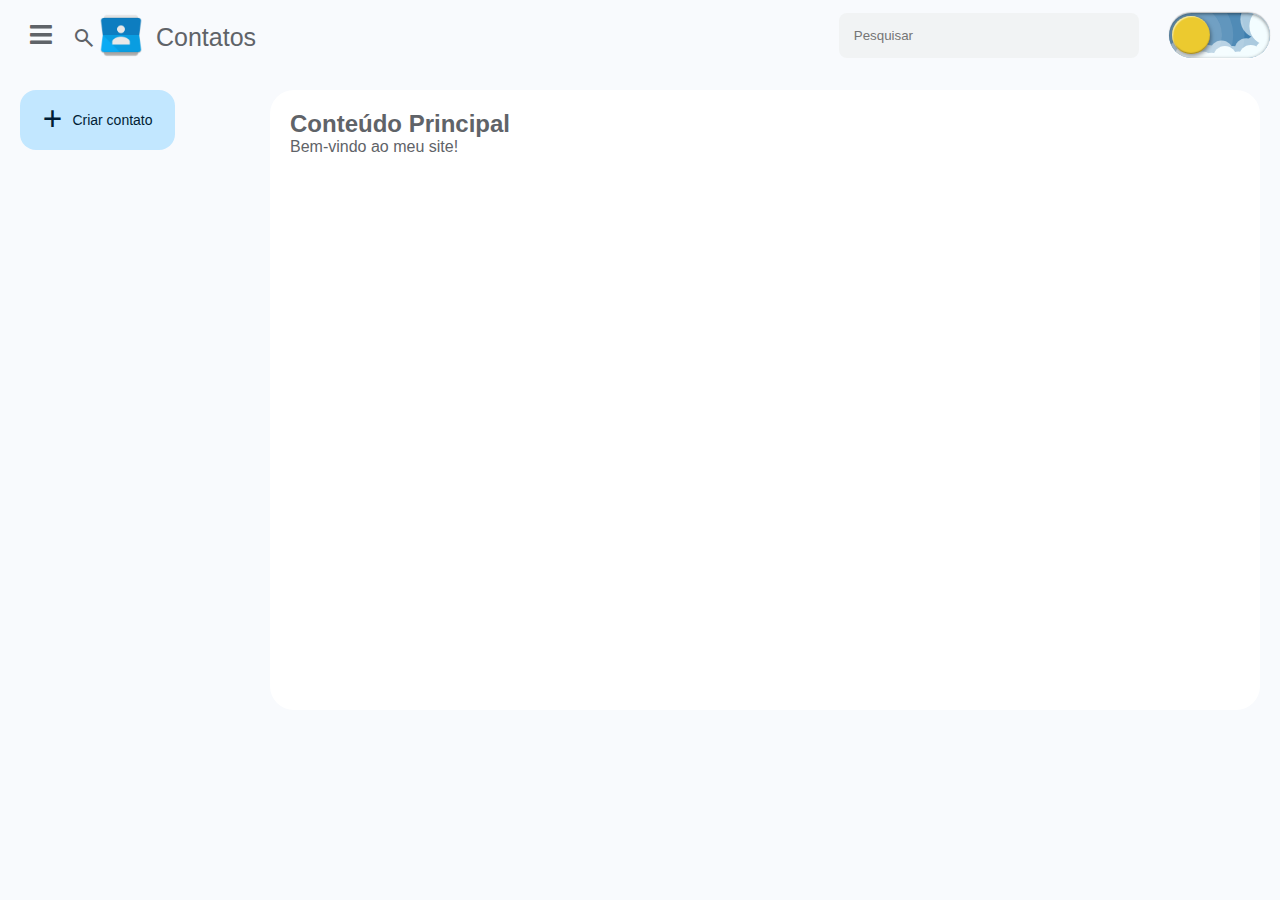
<file: index.html>
<!DOCTYPE html>
<html lang="pt-BR">
<head>
    <meta charset="UTF-8">
    <meta name="viewport" content="width=device-width, initial-scale=1.0">
    <link rel="stylesheet" href="./assets/css/style.css">
    <link rel="icon" href="./assets/img/Contacts-icon.png" type="image/png">
    <title>Contatos do Celular</title>
</head>
<body>
    <header>
        <span class="menu-toggle" onclick="toggleMenu()"><i class="fas fa-bars"></i></span> <!-- Ícone do menu hambúrguer -->
        <div class="logo">
            <a href="#">
              <span class="material-symbols-outlined">search</span>
                <img class="icon-img" src="./assets/img/Contacts-icon.png" alt="">
                <span>Contatos</span>
            </a>
        </div>
        <input type="text" class="search-bar" placeholder="Pesquisar">

        <label class="theme-switch">
            <input type="checkbox" class="theme-switch__checkbox">
            <div class="theme-switch__container">
              <div class="theme-switch__clouds"></div>
              <div class="theme-switch__stars-container">
                <svg xmlns="http://www.w3.org/2000/svg" viewBox="0 0 144 55" fill="none">
                  <path fill-rule="evenodd" clip-rule="evenodd" d="M135.831 3.00688C135.055 3.85027 134.111 4.29946 133 4.35447C134.111 4.40947 135.055 4.85867 135.831 5.71123C136.607 6.55462 136.996 7.56303 136.996 8.72727C136.996 7.95722 137.172 7.25134 137.525 6.59129C137.886 5.93124 138.372 5.39954 138.98 5.00535C139.598 4.60199 140.268 4.39114 141 4.35447C139.88 4.2903 138.936 3.85027 138.16 3.00688C137.384 2.16348 136.996 1.16425 136.996 0C136.996 1.16425 136.607 2.16348 135.831 3.00688ZM31 23.3545C32.1114 23.2995 33.0551 22.8503 33.8313 22.0069C34.6075 21.1635 34.9956 20.1642 34.9956 19C34.9956 20.1642 35.3837 21.1635 36.1599 22.0069C36.9361 22.8503 37.8798 23.2903 39 23.3545C38.2679 23.3911 37.5976 23.602 36.9802 24.0053C36.3716 24.3995 35.8864 24.9312 35.5248 25.5913C35.172 26.2513 34.9956 26.9572 34.9956 27.7273C34.9956 26.563 34.6075 25.5546 33.8313 24.7112C33.0551 23.8587 32.1114 23.4095 31 23.3545ZM0 36.3545C1.11136 36.2995 2.05513 35.8503 2.83131 35.0069C3.6075 34.1635 3.99559 33.1642 3.99559 32C3.99559 33.1642 4.38368 34.1635 5.15987 35.0069C5.93605 35.8503 6.87982 36.2903 8 36.3545C7.26792 36.3911 6.59757 36.602 5.98015 37.0053C5.37155 37.3995 4.88644 37.9312 4.52481 38.5913C4.172 39.2513 3.99559 39.9572 3.99559 40.7273C3.99559 39.563 3.6075 38.5546 2.83131 37.7112C2.05513 36.8587 1.11136 36.4095 0 36.3545ZM56.8313 24.0069C56.0551 24.8503 55.1114 25.2995 54 25.3545C55.1114 25.4095 56.0551 25.8587 56.8313 26.7112C57.6075 27.5546 57.9956 28.563 57.9956 29.7273C57.9956 28.9572 58.172 28.2513 58.5248 27.5913C58.8864 26.9312 59.3716 26.3995 59.9802 26.0053C60.5976 25.602 61.2679 25.3911 62 25.3545C60.8798 25.2903 59.9361 24.8503 59.1599 24.0069C58.3837 23.1635 57.9956 22.1642 57.9956 21C57.9956 22.1642 57.6075 23.1635 56.8313 24.0069ZM81 25.3545C82.1114 25.2995 83.0551 24.8503 83.8313 24.0069C84.6075 23.1635 84.9956 22.1642 84.9956 21C84.9956 22.1642 85.3837 23.1635 86.1599 24.0069C86.9361 24.8503 87.8798 25.2903 89 25.3545C88.2679 25.3911 87.5976 25.602 86.9802 26.0053C86.3716 26.3995 85.8864 26.9312 85.5248 27.5913C85.172 28.2513 84.9956 28.9572 84.9956 29.7273C84.9956 28.563 84.6075 27.5546 83.8313 26.7112C83.0551 25.8587 82.1114 25.4095 81 25.3545ZM136 36.3545C137.111 36.2995 138.055 35.8503 138.831 35.0069C139.607 34.1635 139.996 33.1642 139.996 32C139.996 33.1642 140.384 34.1635 141.16 35.0069C141.936 35.8503 142.88 36.2903 144 36.3545C143.268 36.3911 142.598 36.602 141.98 37.0053C141.372 37.3995 140.886 37.9312 140.525 38.5913C140.172 39.2513 139.996 39.9572 139.996 40.7273C139.996 39.563 139.607 38.5546 138.831 37.7112C138.055 36.8587 137.111 36.4095 136 36.3545ZM101.831 49.0069C101.055 49.8503 100.111 50.2995 99 50.3545C100.111 50.4095 101.055 50.8587 101.831 51.7112C102.607 52.5546 102.996 53.563 102.996 54.7273C102.996 53.9572 103.172 53.2513 103.525 52.5913C103.886 51.9312 104.372 51.3995 104.98 51.0053C105.598 50.602 106.268 50.3911 107 50.3545C105.88 50.2903 104.936 49.8503 104.16 49.0069C103.384 48.1635 102.996 47.1642 102.996 46C102.996 47.1642 102.607 48.1635 101.831 49.0069Z" fill="currentColor"></path>
                </svg>
              </div>
              <div class="theme-switch__circle-container">
                <div class="theme-switch__sun-moon-container">
                  <div class="theme-switch__moon">
                    <div class="theme-switch__spot"></div>
                    <div class="theme-switch__spot"></div>
                    <div class="theme-switch__spot"></div>
                  </div>
                </div>
              </div>
            </div>
          </label>
    </header>
    <main>
        <nav id="main-nav">
            <ul>
                <a href="./pages/create-contact.html">
                    <button class="create-new-contact-button">Criar contato</button>
                </a>
            </ul>
        </nav>
        <div class="content">
            <div class="content-background">
                <h2>Conteúdo Principal</h2>
                <p>Bem-vindo ao meu site!</p>
            </div>
        </div>
    </main>
    <script src="./assets/js/script.js"></script>
</body>
</html>
</file>
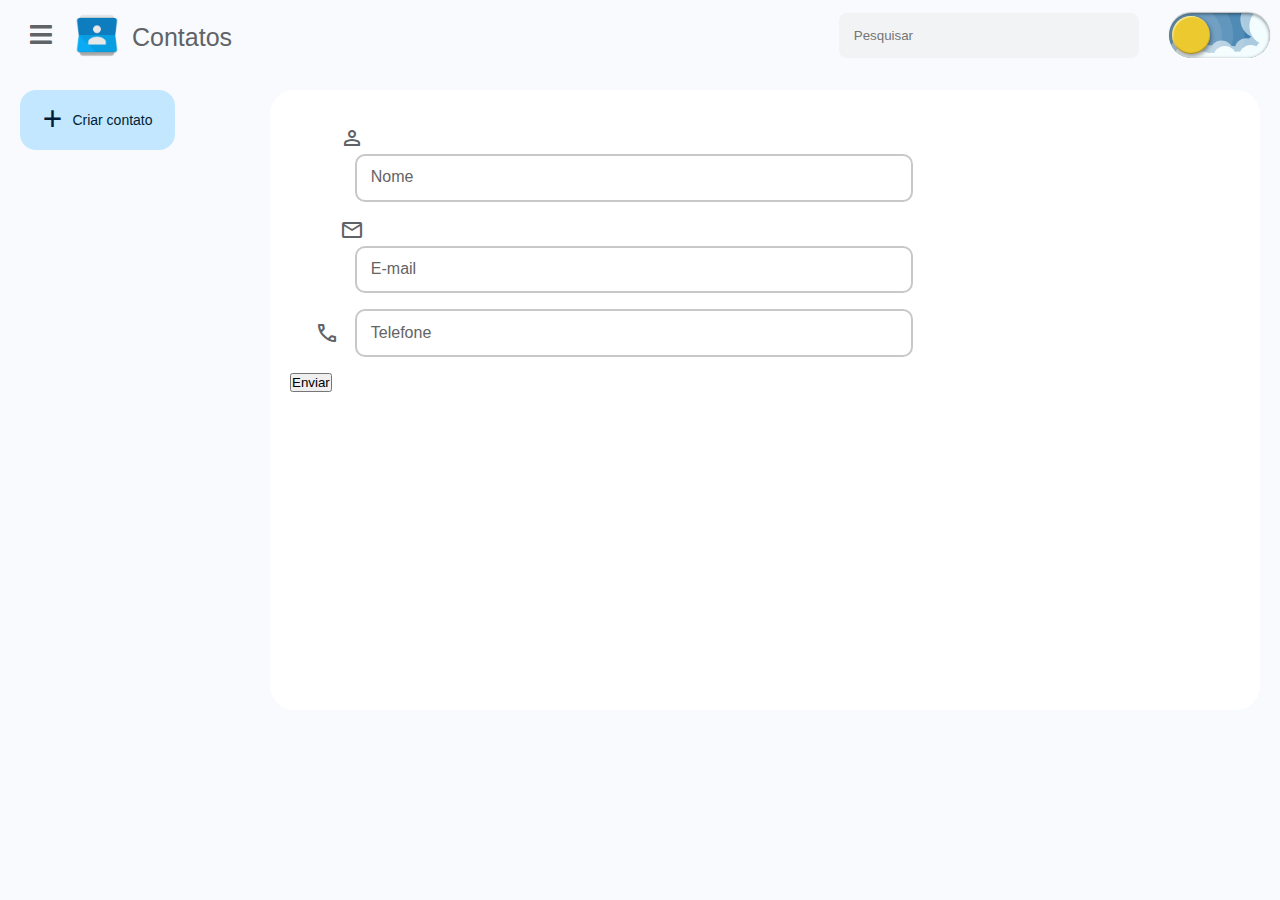
<file: pages/create-contact.html>
<!DOCTYPE html>
<html lang="pt-BR">
<head>
    <meta charset="UTF-8">
    <meta name="viewport" content="width=device-width, initial-scale=1.0">
    <link rel="stylesheet" href="../assets/css/style.css">
    <link rel="icon" href="../assets/img/Contacts-icon.png" type="image/png">
    <title>Contatos do Celular</title>
</head>
<body>
    <header>
        <span class="menu-toggle" onclick="toggleMenu()"><i class="fas fa-bars"></i></span> <!-- Ícone do menu hambúrguer -->
        <div class="logo">
            <a href="../index.html">
                <img class="icon-img" src="../assets/img/Contacts-icon.png" alt="">
                <span>Contatos</span>
            </a>
        </div>
        <input type="text" class="search-bar" placeholder="Pesquisar">
        <label class="theme-switch">
            <input type="checkbox" class="theme-switch__checkbox">
            <div class="theme-switch__container">
              <div class="theme-switch__clouds"></div>
              <div class="theme-switch__stars-container">
                <svg xmlns="http://www.w3.org/2000/svg" viewBox="0 0 144 55" fill="none">
                  <path fill-rule="evenodd" clip-rule="evenodd" d="M135.831 3.00688C135.055 3.85027 134.111 4.29946 133 4.35447C134.111 4.40947 135.055 4.85867 135.831 5.71123C136.607 6.55462 136.996 7.56303 136.996 8.72727C136.996 7.95722 137.172 7.25134 137.525 6.59129C137.886 5.93124 138.372 5.39954 138.98 5.00535C139.598 4.60199 140.268 4.39114 141 4.35447C139.88 4.2903 138.936 3.85027 138.16 3.00688C137.384 2.16348 136.996 1.16425 136.996 0C136.996 1.16425 136.607 2.16348 135.831 3.00688ZM31 23.3545C32.1114 23.2995 33.0551 22.8503 33.8313 22.0069C34.6075 21.1635 34.9956 20.1642 34.9956 19C34.9956 20.1642 35.3837 21.1635 36.1599 22.0069C36.9361 22.8503 37.8798 23.2903 39 23.3545C38.2679 23.3911 37.5976 23.602 36.9802 24.0053C36.3716 24.3995 35.8864 24.9312 35.5248 25.5913C35.172 26.2513 34.9956 26.9572 34.9956 27.7273C34.9956 26.563 34.6075 25.5546 33.8313 24.7112C33.0551 23.8587 32.1114 23.4095 31 23.3545ZM0 36.3545C1.11136 36.2995 2.05513 35.8503 2.83131 35.0069C3.6075 34.1635 3.99559 33.1642 3.99559 32C3.99559 33.1642 4.38368 34.1635 5.15987 35.0069C5.93605 35.8503 6.87982 36.2903 8 36.3545C7.26792 36.3911 6.59757 36.602 5.98015 37.0053C5.37155 37.3995 4.88644 37.9312 4.52481 38.5913C4.172 39.2513 3.99559 39.9572 3.99559 40.7273C3.99559 39.563 3.6075 38.5546 2.83131 37.7112C2.05513 36.8587 1.11136 36.4095 0 36.3545ZM56.8313 24.0069C56.0551 24.8503 55.1114 25.2995 54 25.3545C55.1114 25.4095 56.0551 25.8587 56.8313 26.7112C57.6075 27.5546 57.9956 28.563 57.9956 29.7273C57.9956 28.9572 58.172 28.2513 58.5248 27.5913C58.8864 26.9312 59.3716 26.3995 59.9802 26.0053C60.5976 25.602 61.2679 25.3911 62 25.3545C60.8798 25.2903 59.9361 24.8503 59.1599 24.0069C58.3837 23.1635 57.9956 22.1642 57.9956 21C57.9956 22.1642 57.6075 23.1635 56.8313 24.0069ZM81 25.3545C82.1114 25.2995 83.0551 24.8503 83.8313 24.0069C84.6075 23.1635 84.9956 22.1642 84.9956 21C84.9956 22.1642 85.3837 23.1635 86.1599 24.0069C86.9361 24.8503 87.8798 25.2903 89 25.3545C88.2679 25.3911 87.5976 25.602 86.9802 26.0053C86.3716 26.3995 85.8864 26.9312 85.5248 27.5913C85.172 28.2513 84.9956 28.9572 84.9956 29.7273C84.9956 28.563 84.6075 27.5546 83.8313 26.7112C83.0551 25.8587 82.1114 25.4095 81 25.3545ZM136 36.3545C137.111 36.2995 138.055 35.8503 138.831 35.0069C139.607 34.1635 139.996 33.1642 139.996 32C139.996 33.1642 140.384 34.1635 141.16 35.0069C141.936 35.8503 142.88 36.2903 144 36.3545C143.268 36.3911 142.598 36.602 141.98 37.0053C141.372 37.3995 140.886 37.9312 140.525 38.5913C140.172 39.2513 139.996 39.9572 139.996 40.7273C139.996 39.563 139.607 38.5546 138.831 37.7112C138.055 36.8587 137.111 36.4095 136 36.3545ZM101.831 49.0069C101.055 49.8503 100.111 50.2995 99 50.3545C100.111 50.4095 101.055 50.8587 101.831 51.7112C102.607 52.5546 102.996 53.563 102.996 54.7273C102.996 53.9572 103.172 53.2513 103.525 52.5913C103.886 51.9312 104.372 51.3995 104.98 51.0053C105.598 50.602 106.268 50.3911 107 50.3545C105.88 50.2903 104.936 49.8503 104.16 49.0069C103.384 48.1635 102.996 47.1642 102.996 46C102.996 47.1642 102.607 48.1635 101.831 49.0069Z" fill="currentColor"></path>
                </svg>
              </div>
              <div class="theme-switch__circle-container">
                <div class="theme-switch__sun-moon-container">
                  <div class="theme-switch__moon">
                    <div class="theme-switch__spot"></div>
                    <div class="theme-switch__spot"></div>
                    <div class="theme-switch__spot"></div>
                  </div>
                </div>
              </div>
            </div>
          </label>
    </header>
    <main>
        <nav id="main-nav"> <!-- Adicionando um id ao nav -->
            <ul>
                <a href="./create-contact.html">
                    <button class="create-new-contact-button">Criar contato</button>
                </a>
            </ul>
        </nav>
        <div class="content">
            <div class="content-background">
                <form action="./create-contact.html" method="POST"> <!-- Adicionando um formulário -->
                    <div class="inputGroup">
                        <span class="material-symbols-outlined">person</span>
                        <input type="text" name="nome" required="" autocomplete="off">
                        <label for="name">Nome</label>
                    </div>
                    <div class="inputGroup">
                        <span class="material-symbols-outlined">mail</span>
                        <input type="text" name="email" required="" autocomplete="off">
                        <label for="email">E-mail</label>
                    </div>
                    <div class="inputGroup">
                        <span class="material-symbols-outlined" id="call">call</span>
                        <input type="text" name="telefone" required="" autocomplete="off">
                        <label for="text">Telefone</label>
                    </div>
                    <button type="submit">Enviar</button> <!-- Botão de envio -->
                </form>
            </div>
        </div>
    </main>
    <script src="../assets/js/script.js"></script>
</body>
</html>
</file>
<file: assets/css/style.css>
@import './fonts.css';
@import './reset.css';
@import './color.css';


body {
  font-family: Arial, sans-serif;
  background-color: var(--main-bg-color);
  display: flex;
  flex-direction: column;
  min-height: 100vh;
  color: var(--main-text-color);
}

header {
  display: flex;
  justify-content: space-between;
  align-items: center;
  background-color: var(--main-bg-color);
  padding: 10px;
  margin-left: 20px;
  gap: 20px;
}

.logo a {
  display: flex;
  align-items: center;
  text-decoration: none;
  color: inherit;
  font-size: 25px;
}

.icon-img {
  width: 50px;
  height: 50px;
  margin-right: 10px;
}

.logo a span {
  display: inline-block;
  margin-top: 5px;
}

.search-bar {
  width: 50%;
  max-width: 300px;
  background-color: var(--search-bar-bg-color);
  padding: 15px;
  border-radius: 8px;
  border: none;
  margin-left: auto;
  margin-right: 10px;
}

.menu-toggle {
  background-color: transparent;
  /* Removendo o fundo */
  cursor: pointer;
  font-size: 25px;
}

main {
  flex: 1;
  display: flex;
  overflow: hidden;
  position: relative;
}

nav {
  background-color: var(--main-bg-color);
  width: 200px;
  padding: 20px;
  position: absolute;
  left: 0;
  top: 0;
  bottom: 0;
  z-index: 1;
  transition: transform 0.3s ease-in-out;
}

.menu-item {
  margin-bottom: 10px;
}

.content {
  flex: 1;
  padding: 20px;
  margin-left: 250px;
  transition: margin-left 0.3s ease-in-out;
  position: relative;
  z-index: 0;
}

#main-nav {
  transform: translateX(0);
  transition: transform 0.3s ease-in-out;
}

#main-nav.active {
  transform: translateX(-100%);
}

#main-nav.active+.content {
  margin-left: 0;
}

.content-background {
  background-color: #ffff;
  border-radius: 24px;
  padding: 20px;
  height: 100%;
  width: 100%;
}

.content-background .inputGroup {
  margin-left: 50px;
  /* Adicione margem à esquerda */
}

.inputGroup input[type="text"] {
  margin-left: 15px;
  /* Adiciona margem à esquerda do input */
}


.create-new-contact-button {
  width: 155px;
  height: 60px;
  border: none;
  border-radius: 16px;
  background-color: var(--create-button-bg-color);
  color: black;
  padding: 16px 20px;
  font-size: 14px;
  gap: 5px;
  cursor: pointer;
  text-align: center;
  display: flex;
  justify-content: center;
  align-items: center;
  transition: box-shadow 0.3s ease;
}

.create-new-contact-button {
  width: 155px;
  height: 60px;
  border: none;
  border-radius: 16px;
  background-color: var(--create-button-bg-color);
  color: var(--create-button-text-color);
  padding: 16px 20px;
  font-size: 14px;
  font-weight: 500;
  gap: 5px;
  cursor: pointer;
  text-align: center;
  display: flex;
  justify-content: center;
  align-items: center;
  transition: box-shadow 0.3s ease, transform 0.3s ease;
}

.create-new-contact-button::before {
  color: var(--create-button-text-color);
  content: "\2B";
  margin-right: 5px;
  font-family: "Material Icons";
  font-weight: 900;
  font-size: 35px;
}

.create-new-contact-button:hover {
  box-shadow: 0 4px 8px var(--create-button-hover-shadow);
}

.create-new-contact-button:active {
  transform: scale(0.95);
}

.inputGroup {
  font-family: 'Segoe UI', sans-serif;
  margin: 1em 0 1em 0;
  max-width: 300px;
  position: relative;
}

.inputGroup input {
  font-size: 100%;
  padding: 0.8em 1.3em;
  outline: none;
  border: 2px solid rgb(200, 200, 200);
  background-color: transparent;
  border-radius: 10px;
  width: calc(200% - 2.6em);
}

.inputGroup label {
  font-size: 100%;
  position: absolute;
  left: 10px;
  padding: 0.8em;
  margin-left: 0.5em;
  pointer-events: none;
  transition: all 0.3s ease;
  color: rgb(100, 100, 100);
  transform: translateY(-105%);
}

.inputGroup input:focus~label,
.inputGroup input:valid~label {
  transform: translateY(-200%) scale(.9);
  margin: 0em;
  margin-left: 1.3em;
  padding: 0.4em;
  background-color: #ffffff;
  color: #1e64d4;
}

.inputGroup input:focus {
  border-color: #1e64d4;
}

ul>a {
  text-decoration: none;
  /* Remove o sublinhado padrão */
  color: inherit;
  /* Herda a cor do texto do elemento pai */
}

.toggle-switch {
  position: relative;
  width: 100px;
  height: 50px;
  --light: #d8dbe0;
  --dark: #28292c;
  --link: rgb(27, 129, 112);
  --link-hover: rgb(24, 94, 82);
}

.switch-label {
  position: absolute;
  width: 100%;
  height: 50px;
  background-color: var(--dark);
  border-radius: 25px;
  cursor: pointer;
  border: 3px solid var(--dark);
}

.checkbox {
  position: absolute;
  display: none;
}

.slider {
  position: absolute;
  width: 100%;
  height: 100%;
  border-radius: 25px;
  -webkit-transition: 0.3s;
  transition: 0.3s;
}

.checkbox:checked~.slider {
  background-color: var(--light);
}

.slider::before {
  content: "";
  position: absolute;
  top: 10px;
  left: 10px;
  width: 25px;
  height: 25px;
  border-radius: 50%;
  -webkit-box-shadow: inset 12px -4px 0px 0px var(--light);
  box-shadow: inset 12px -4px 0px 0px var(--light);
  background-color: var(--dark);
  -webkit-transition: 0.3s;
  transition: 0.3s;
}

.checkbox:checked~.slider::before {
  -webkit-transform: translateX(50px);
  -ms-transform: translateX(50px);
  transform: translateX(50px);
  background-color: var(--dark);
  -webkit-box-shadow: none;
  box-shadow: none;
}



.theme-switch {
  --toggle-size: 18px;
  --container-width: 5.625em;
  --container-height: 2.5em;
  --container-radius: 6.25em;
  --container-light-bg: #3D7EAE;
  --container-night-bg: #1D1F2C;
  --circle-container-diameter: 3.375em;
  --sun-moon-diameter: 2.125em;
  --sun-bg: #ECCA2F;
  --moon-bg: #C4C9D1;
  --spot-color: #959DB1;
  --circle-container-offset: calc((var(--circle-container-diameter) - var(--container-height)) / 2 * -1);
  --stars-color: #fff;
  --clouds-color: #F3FDFF;
  --back-clouds-color: #AACADF;
  --transition: .5s cubic-bezier(0, -0.02, 0.4, 1.25);
  --circle-transition: .3s cubic-bezier(0, -0.02, 0.35, 1.17);
}

.theme-switch,
.theme-switch *,
.theme-switch *::before,
.theme-switch *::after {
  -webkit-box-sizing: border-box;
  box-sizing: border-box;
  margin: 0;
  padding: 0;
  font-size: var(--toggle-size);
}

.theme-switch__container {
  width: var(--container-width);
  height: var(--container-height);
  background-color: var(--container-light-bg);
  border-radius: var(--container-radius);
  overflow: hidden;
  cursor: pointer;
  -webkit-box-shadow: 0em -0.062em 0.062em rgba(0, 0, 0, 0.25), 0em 0.062em 0.125em rgba(255, 255, 255, 0.94);
  box-shadow: 0em -0.062em 0.062em rgba(0, 0, 0, 0.25), 0em 0.062em 0.125em rgba(255, 255, 255, 0.94);
  -webkit-transition: var(--transition);
  -o-transition: var(--transition);
  transition: var(--transition);
  position: relative;
}

.theme-switch__container::before {
  content: "";
  position: absolute;
  z-index: 1;
  inset: 0;
  -webkit-box-shadow: 0em 0.05em 0.187em rgba(0, 0, 0, 0.25) inset, 0em 0.05em 0.187em rgba(0, 0, 0, 0.25) inset;
  box-shadow: 0em 0.05em 0.187em rgba(0, 0, 0, 0.25) inset, 0em 0.05em 0.187em rgba(0, 0, 0, 0.25) inset;
  border-radius: var(--container-radius)
}

.theme-switch__checkbox {
  display: none;
}

.theme-switch__circle-container {
  width: var(--circle-container-diameter);
  height: var(--circle-container-diameter);
  background-color: rgba(255, 255, 255, 0.1);
  position: absolute;
  left: var(--circle-container-offset);
  top: var(--circle-container-offset);
  border-radius: var(--container-radius);
  -webkit-box-shadow: inset 0 0 0 3.375em rgba(255, 255, 255, 0.1), inset 0 0 0 3.375em rgba(255, 255, 255, 0.1), 0 0 0 0.625em rgba(255, 255, 255, 0.1), 0 0 0 1.25em rgba(255, 255, 255, 0.1);
  box-shadow: inset 0 0 0 3.375em rgba(255, 255, 255, 0.1), inset 0 0 0 3.375em rgba(255, 255, 255, 0.1), 0 0 0 0.625em rgba(255, 255, 255, 0.1), 0 0 0 1.25em rgba(255, 255, 255, 0.1);
  display: -webkit-box;
  display: -ms-flexbox;
  display: flex;
  -webkit-transition: var(--circle-transition);
  -o-transition: var(--circle-transition);
  transition: var(--circle-transition);
  pointer-events: none;
}

.theme-switch__sun-moon-container {
  pointer-events: auto;
  position: relative;
  z-index: 2;
  width: var(--sun-moon-diameter);
  height: var(--sun-moon-diameter);
  margin: auto;
  border-radius: var(--container-radius);
  background-color: var(--sun-bg);
  -webkit-box-shadow: 0.062em 0.062em 0.062em 0em rgba(254, 255, 239, 0.61) inset, 0em -0.062em 0.062em 0em #a1872a inset;
  box-shadow: 0.062em 0.062em 0.062em 0em rgba(254, 255, 239, 0.61) inset, 0em -0.062em 0.062em 0em #a1872a inset;
  -webkit-filter: drop-shadow(0.062em 0.125em 0.125em rgba(0, 0, 0, 0.25)) drop-shadow(0em 0.062em 0.125em rgba(0, 0, 0, 0.25));
  filter: drop-shadow(0.062em 0.125em 0.125em rgba(0, 0, 0, 0.25)) drop-shadow(0em 0.062em 0.125em rgba(0, 0, 0, 0.25));
  overflow: hidden;
  -webkit-transition: var(--transition);
  -o-transition: var(--transition);
  transition: var(--transition);
}

.theme-switch__moon {
  -webkit-transform: translateX(100%);
  -ms-transform: translateX(100%);
  transform: translateX(100%);
  width: 100%;
  height: 100%;
  background-color: var(--moon-bg);
  border-radius: inherit;
  -webkit-box-shadow: 0.062em 0.062em 0.062em 0em rgba(254, 255, 239, 0.61) inset, 0em -0.062em 0.062em 0em #969696 inset;
  box-shadow: 0.062em 0.062em 0.062em 0em rgba(254, 255, 239, 0.61) inset, 0em -0.062em 0.062em 0em #969696 inset;
  -webkit-transition: var(--transition);
  -o-transition: var(--transition);
  transition: var(--transition);
  position: relative;
}

.theme-switch__spot {
  position: absolute;
  top: 0.75em;
  left: 0.312em;
  width: 0.75em;
  height: 0.75em;
  border-radius: var(--container-radius);
  background-color: var(--spot-color);
  -webkit-box-shadow: 0em 0.0312em 0.062em rgba(0, 0, 0, 0.25) inset;
  box-shadow: 0em 0.0312em 0.062em rgba(0, 0, 0, 0.25) inset;
}

.theme-switch__spot:nth-of-type(2) {
  width: 0.375em;
  height: 0.375em;
  top: 0.937em;
  left: 1.375em;
}

.theme-switch__spot:nth-last-of-type(3) {
  width: 0.25em;
  height: 0.25em;
  top: 0.312em;
  left: 0.812em;
}

.theme-switch__clouds {
  width: 1.25em;
  height: 1.25em;
  background-color: var(--clouds-color);
  border-radius: var(--container-radius);
  position: absolute;
  bottom: -0.625em;
  left: 0.312em;
  -webkit-box-shadow: 0.937em 0.312em var(--clouds-color), -0.312em -0.312em var(--back-clouds-color), 1.437em 0.375em var(--clouds-color), 0.5em -0.125em var(--back-clouds-color), 2.187em 0 var(--clouds-color), 1.25em -0.062em var(--back-clouds-color), 2.937em 0.312em var(--clouds-color), 2em -0.312em var(--back-clouds-color), 3.625em -0.062em var(--clouds-color), 2.625em 0em var(--back-clouds-color), 4.5em -0.312em var(--clouds-color), 3.375em -0.437em var(--back-clouds-color), 4.625em -1.75em 0 0.437em var(--clouds-color), 4em -0.625em var(--back-clouds-color), 4.125em -2.125em 0 0.437em var(--back-clouds-color);
  box-shadow: 0.937em 0.312em var(--clouds-color), -0.312em -0.312em var(--back-clouds-color), 1.437em 0.375em var(--clouds-color), 0.5em -0.125em var(--back-clouds-color), 2.187em 0 var(--clouds-color), 1.25em -0.062em var(--back-clouds-color), 2.937em 0.312em var(--clouds-color), 2em -0.312em var(--back-clouds-color), 3.625em -0.062em var(--clouds-color), 2.625em 0em var(--back-clouds-color), 4.5em -0.312em var(--clouds-color), 3.375em -0.437em var(--back-clouds-color), 4.625em -1.75em 0 0.437em var(--clouds-color), 4em -0.625em var(--back-clouds-color), 4.125em -2.125em 0 0.437em var(--back-clouds-color);
  -webkit-transition: 0.5s cubic-bezier(0, -0.02, 0.4, 1.25);
  -o-transition: 0.5s cubic-bezier(0, -0.02, 0.4, 1.25);
  transition: 0.5s cubic-bezier(0, -0.02, 0.4, 1.25);
}

.theme-switch__stars-container {
  position: absolute;
  color: var(--stars-color);
  top: -100%;
  left: 0.312em;
  width: 2.75em;
  height: auto;
  -webkit-transition: var(--transition);
  -o-transition: var(--transition);
  transition: var(--transition);
}

/* actions */

.theme-switch__checkbox:checked+.theme-switch__container {
  background-color: var(--container-night-bg);
}

.theme-switch__checkbox:checked+.theme-switch__container .theme-switch__circle-container {
  left: calc(100% - var(--circle-container-offset) - var(--circle-container-diameter));
}

.theme-switch__checkbox:checked+.theme-switch__container .theme-switch__circle-container:hover {
  left: calc(100% - var(--circle-container-offset) - var(--circle-container-diameter) - 0.187em)
}

.theme-switch__circle-container:hover {
  left: calc(var(--circle-container-offset) + 0.187em);
}

.theme-switch__checkbox:checked+.theme-switch__container .theme-switch__moon {
  -webkit-transform: translate(0);
  -ms-transform: translate(0);
  transform: translate(0);
}

.theme-switch__checkbox:checked+.theme-switch__container .theme-switch__clouds {
  bottom: -4.062em;
}

.theme-switch__checkbox:checked+.theme-switch__container .theme-switch__stars-container {
  top: 50%;
  -webkit-transform: translateY(-50%);
  -ms-transform: translateY(-50%);
  transform: translateY(-50%);
}

/* Defina os estilos para os diferentes temas aqui */
.dark-theme-body {
  background-color: #333;
}

.dark-theme {
  background-color: #333;
  color: white;
}


#person,
#company,
#mail,
#call {
  position: absolute;
  left: -25px;
  /* Ajuste a posição conforme necessário */
  top: 50%;
  transform: translateY(-50%);
}

.content-background {
  overflow: auto;
  max-height: 620px;
}

table {
  width: 100%;
  border-collapse: collapse;
  margin-top: 20px;
}

th {
  padding: 10px;
  text-align: left;
  /* border-bottom: 1px solid #c4c7c5; */
}

td {
  padding: 8px;
  text-align: left;
  /* border-bottom: 1px solid #c4c7c5; */
}

th {
  background-color: #f2f2f2;
}

.iconAvatar img {
  height: 162px;
  width: 162px;
}



.buttonSave button {
  background-color: #1e64d4;
  color: white;
  font-size: 14px;
  padding: 10px 25px;
  border-radius: 20px;
  border: none;
}

.buttonReset button{
  background-color: #c81616c1;
  color: white;
  font-size: 14px;
  padding: 10px 25px;
  border-radius: 20px;
  border: none;
}

.buttonSave button:hover {
  box-shadow: 0 2px 4px var(--create-button-hover-shadow);
}

.buttonReset button:hover {
  box-shadow: 0 2px 4px var(--create-button-hover-shadow);
}

.buttonReset {
  transform: translateY(-500px);
  left: 40%;
  position: absolute;
} 
.buttonSave {
  transform: translateY(-500px);
  left: 50%;
  position: absolute;
} 

.buttonReset button:active {
  transform: scale(0.95);
}

.buttonSave button:active {
  transform: scale(0.95);
}
</file>
